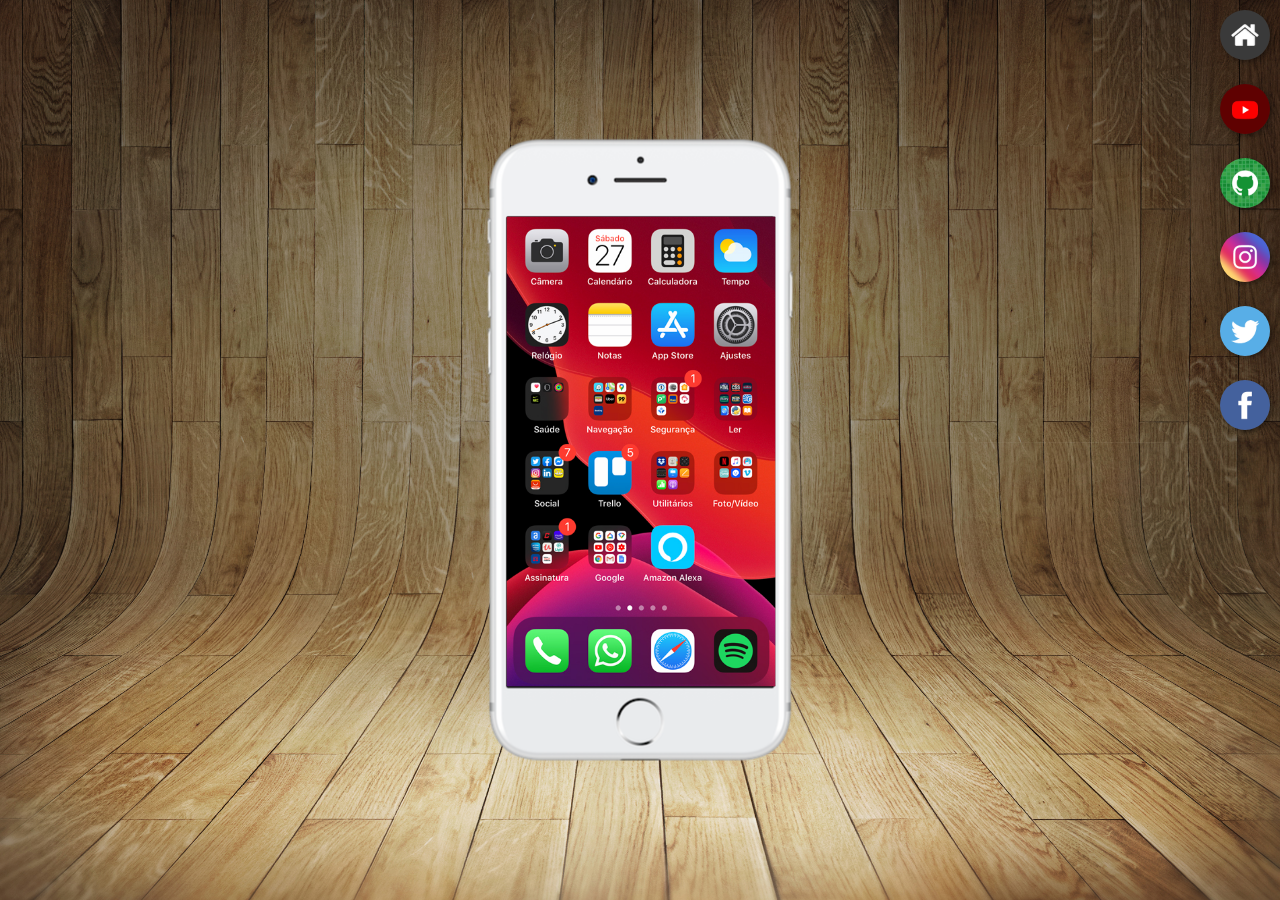
<file: index.html>
<!DOCTYPE html>
<html lang="pt-br">
<head>
    <meta charset="UTF-8">
    <meta http-equiv="X-UA-Compatible" content="IE=edge">
    <meta name="viewport" content="width=device-width, initial-scale=1.0">
    <link rel="shortcut icon" href="favicon.ico" type="image/x-icon">
    <link rel="stylesheet" href="estilos/style.css">
    <title>Projetos Redes Sociais</title>
</head>
<body>
    <main>
        <section id="telefone">
            <iframe src="home.html" name="tela" id="tela" frameborder="0">
                Seu navegador não é compativel
            </iframe>
        </section>
        <section id="redes-sociais">
            <a href="#" target="tela"><img src="imagens/logo-home.jpg" alt="Home"></a> <br>
            <a href="" target="tela"><img src="imagens/logo-youtube.jpg" alt="Youtube"></a> <br>
            <a href="#" target="tela"><img src="imagens/logo-github.jpg" alt="GitHub"></a> <br>
            <a href="#" target="tela"><img src="imagens/logo-instagram.jpg" alt="Instagram"></a> <br>
            <a href="#" target="tela"><img src="imagens/logo-twitter.jpg" alt="Twitter"></a> <br>
            <a href="#" target="tela"><img src="imagens/logo-facebook.jpg" alt="Facebook"></a> <br>
        </section>
    </main>
</body>
</html>
</file>
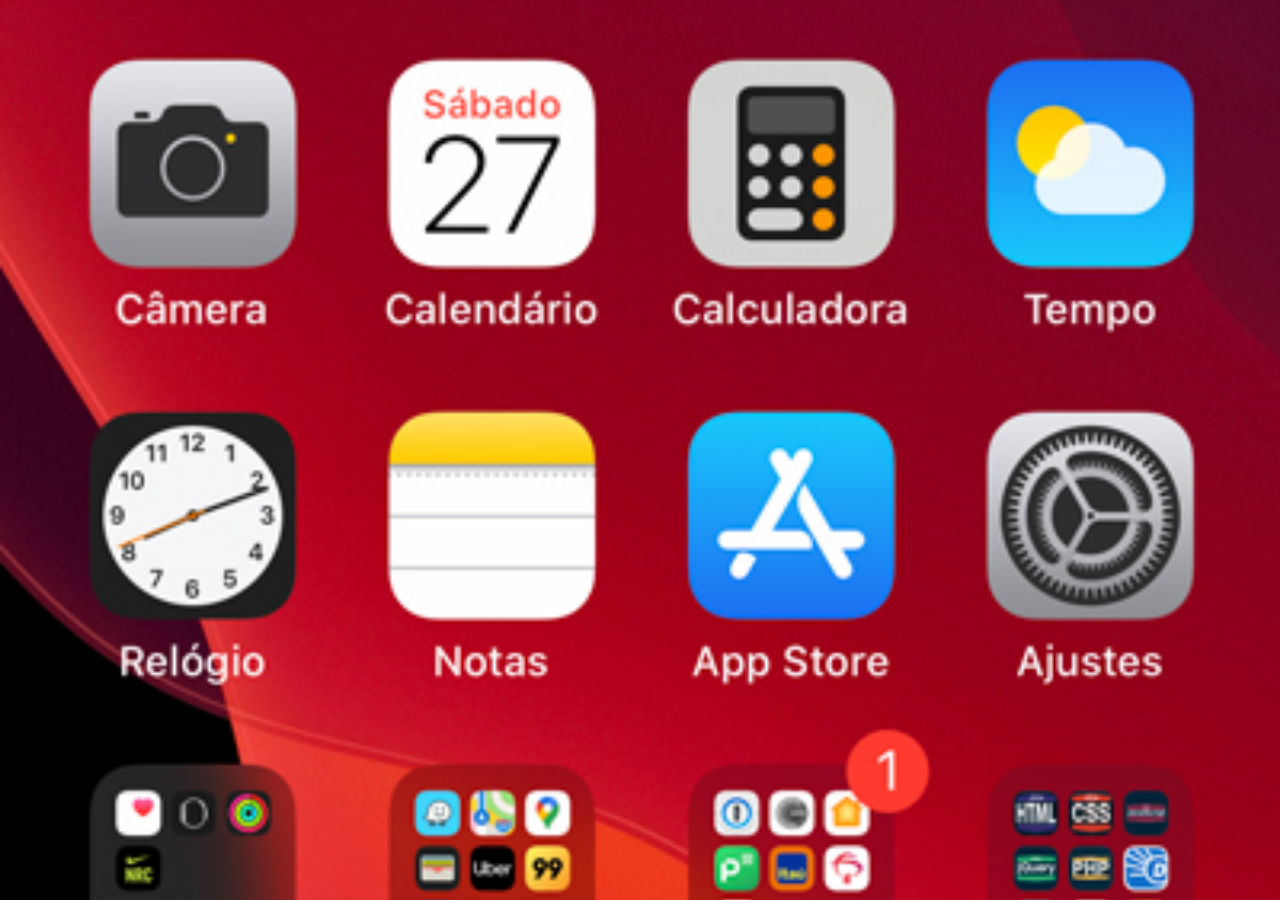
<file: home.html>
<!DOCTYPE html>
<html lang="pt-br">
<head>
    <meta charset="UTF-8">
    <meta http-equiv="X-UA-Compatible" content="IE=edge">
    <meta name="viewport" content="width=device-width, initial-scale=1.0">
    <title>Document</title>
</head>
<style>
    *{
        margin: 0;
        padding: 0;
    }

    body{
        width: 100vw;
        height: 100vh;
        background: black url('imagens/tela-home.jpg') no-repeat top center;
        background-size: cover;
    }


</style>
<body>
    
</body>
</html>
</file>
<file: estilos/style.css>
@charset "UTF-8";

*{
    margin: 0;
    padding: 0;
    font-family: Arial, Helvetica, sans-serif;
}

html, body{
    height: 100vh;
    width: 100vw;
    background-color: black;
}

body{
    background: url(../imagens/fundo-madeira.jpg) no-repeat top center;
    background-size: cover;
    background-attachment: fixed;
}

main{
    height: 100vh;
    position: relative;
}

section#telefone{
    position: absolute;
    top: 50%;
    left: 50%;
    transform: translate(-50%, -50%);

    height: 627px;
    width: 311px;
    background: url(../imagens/frame-iphone.png) no-repeat;
    
}

#tela{
    position: relative;
    top: 80px;
    left: 22px;
    width: 269px;
    height: 470px;
}

#redes-sociais{
    text-align: right;
}

section#redes-sociais img{
    width: 50px;
    margin: 10px;
    border-radius: 50%;
    box-shadow: 2px 2px 5px rgba(0, 0, 0, 0.404);
    box-sizing: border-box;
}

section#redes-sociais img:hover{
    border: 2px solid rgba(255, 255, 255, 0.637);
    transform: translate(-3px, -3px);
    box-shadow: 5px 5px 10px rgba(0, 0, 0, 0.404);
    transition: transform .3s;
}
</file>
